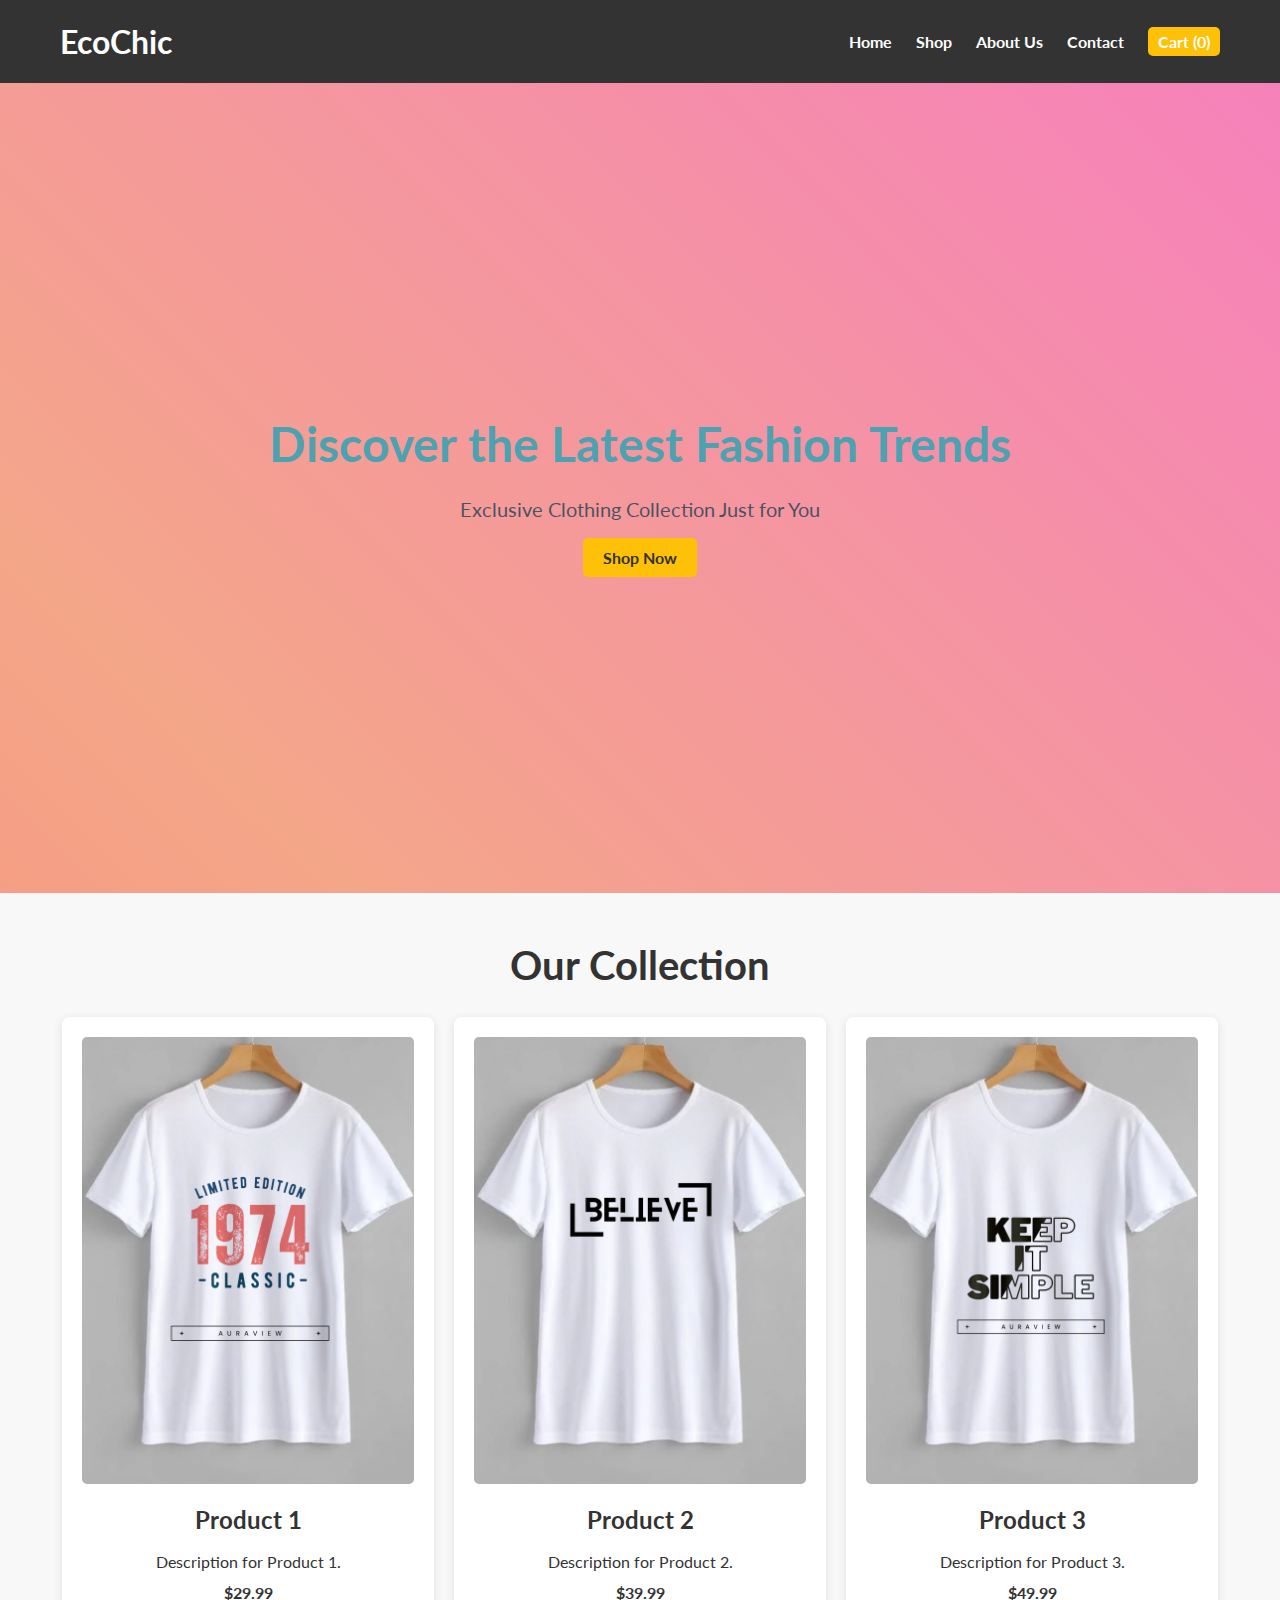
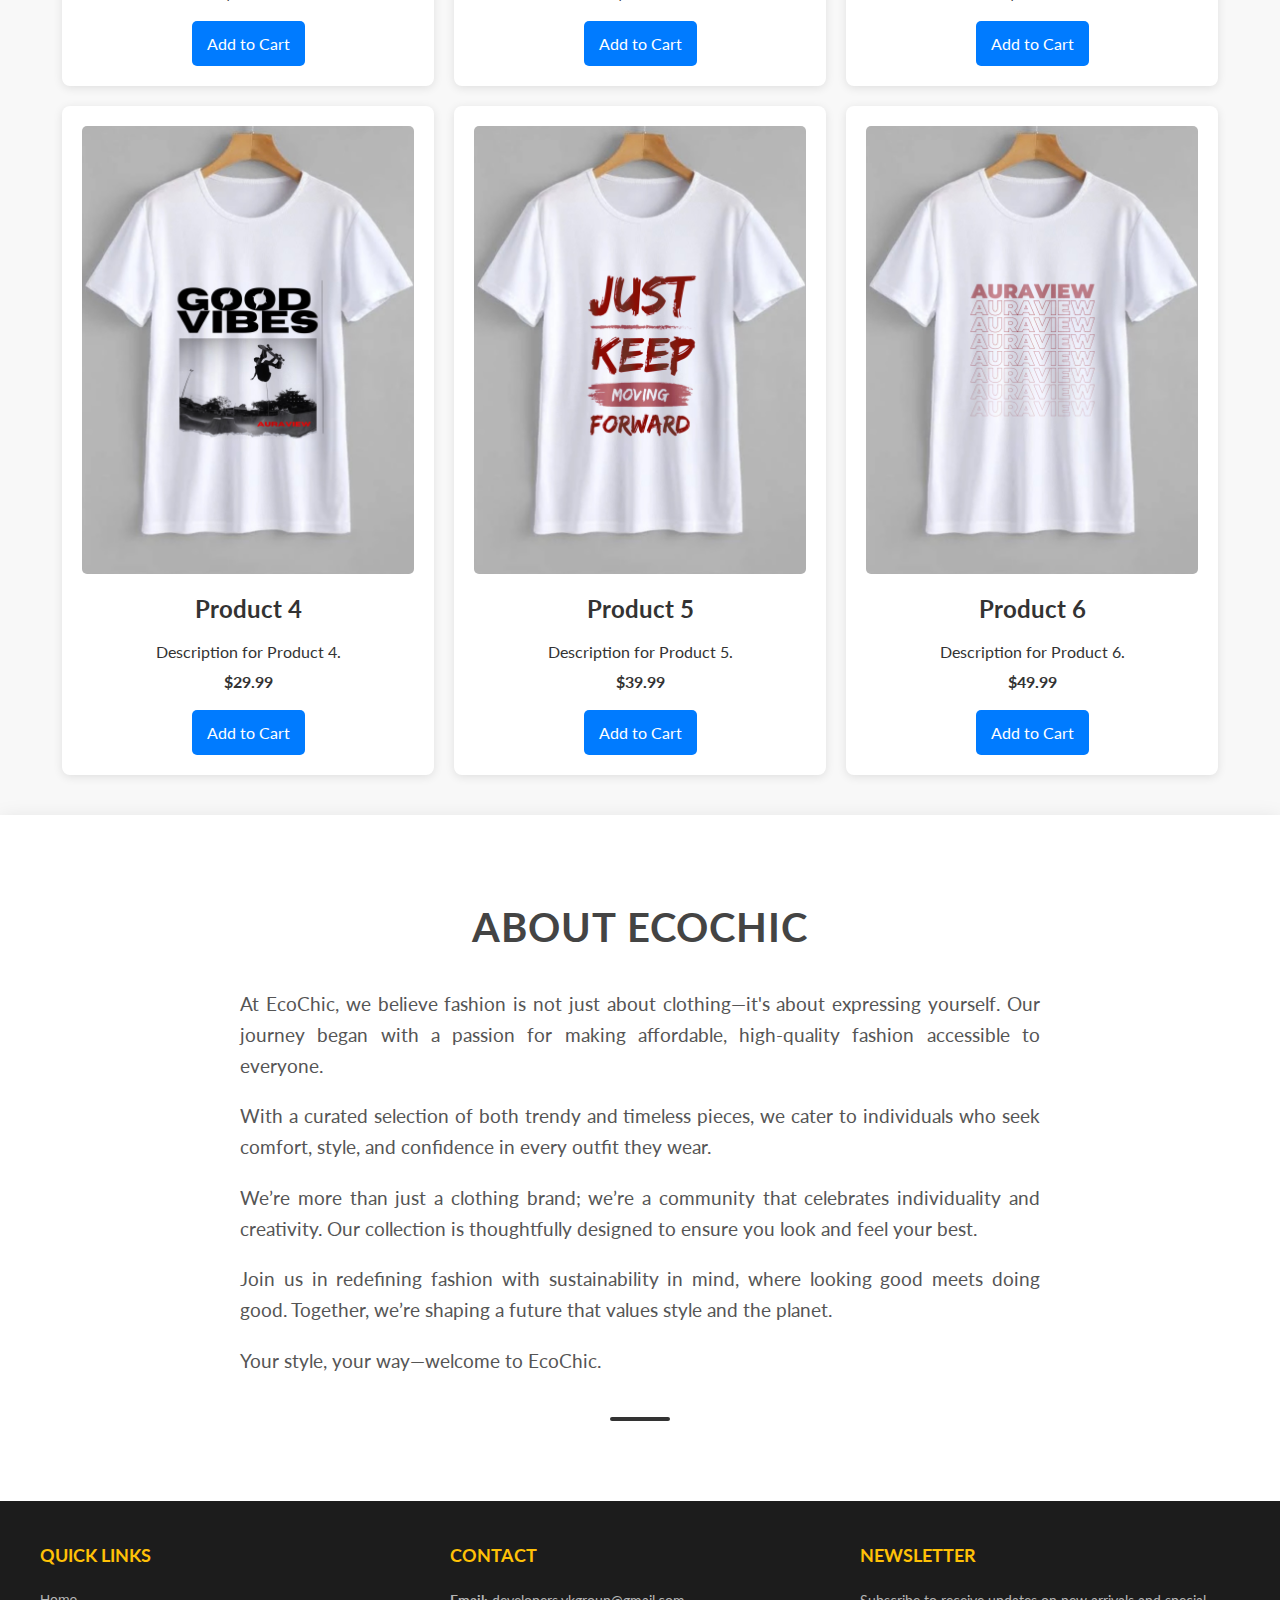
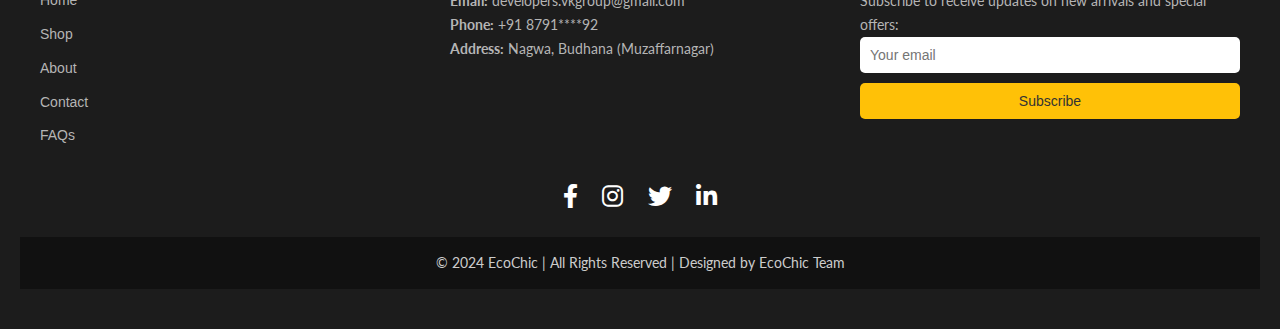
<file: e_commerce_frontend/index.html>
<!DOCTYPE html>
<html lang="en">

<head>
    <meta charset="UTF-8">
    <meta name="viewport" content="width=device-width, initial-scale=1.0">
    <title>Clothing Store | Home</title>
    <link rel="stylesheet" href="css/styles.css">
    <link href="https://fonts.googleapis.com/css2?family=Roboto:wght@400;700&display=swap" rel="stylesheet">
    <link href="https://fonts.googleapis.com/css2?family=Lato:wght@400;700&display=swap" rel="stylesheet">
    <link href="https://fonts.googleapis.com/css2?family=Open+Sans:wght@400;600;700&display=swap" rel="stylesheet">
    <link rel="stylesheet" href="https://cdnjs.cloudflare.com/ajax/libs/font-awesome/6.0.0-beta3/css/all.min.css">
    <script defer src="loadContent.js"></script>
</head>

<body>

    <!-- Header Section -->

    <div id="header"></div>


    <!-- Hero Section -->
    <section class="hero">
        <div class="hero-text">
            <h2>Discover the Latest Fashion Trends</h2>
            <p>Exclusive Clothing Collection Just for You</p>
            <a href="#product-collection" class="btn-primary">Shop Now</a>
        </div>
    </section>



    <!-- Featured Products Section -->
    <section id="product-collection" class="collection-section">
        <h2>Our Collection</h2>
        <div class="product-grid">
            <div class="product-item">
                <img src="assets/product-images/product1.jpg" alt="Product 1">
                <h3>Product 1</h3>
                <p>Description for Product 1.</p>
                <p class="price">$29.99</p>
                <a href="#" class="btn">Add to Cart</a>
            </div>
            <div class="product-item">
                <img src="assets/product-images/product2.jpg" alt="Product 2">
                <h3>Product 2</h3>
                <p>Description for Product 2.</p>
                <p class="price">$39.99</p>
                <a href="#" class="btn">Add to Cart</a>
            </div>
            <div class="product-item">
                <img src="assets/product-images/product3.jpg" alt="Product 3">
                <h3>Product 3</h3>
                <p>Description for Product 3.</p>
                <p class="price">$49.99</p>
                <a href="#" class="btn">Add to Cart</a>
            </div>
            <div class="product-item">
                <img src="assets/product-images/product4.jpg" alt="Product 4">
                <h3>Product 4</h3>
                <p>Description for Product 4.</p>
                <p class="price">$29.99</p>
                <a href="#" class="btn">Add to Cart</a>
            </div>
            <div class="product-item">
                <img src="assets/product-images/product5.jpg" alt="Product 5">
                <h3>Product 5</h3>
                <p>Description for Product 5.</p>
                <p class="price">$39.99</p>
                <a href="#" class="btn">Add to Cart</a>
            </div>
            <div class="product-item">
                <img src="assets/product-images/product6.jpg" alt="Product 6">
                <h3>Product 6</h3>
                <p>Description for Product 6.</p>
                <p class="price">$49.99</p>
                <a href="#" class="btn">Add to Cart</a>
            </div>
        </div>
    </section>



    <!-- About Us Section -->
    <section id="about" class="about-section">
        <div class="about-container">
            <h2>About EcoChic</h2>
            <p>At EcoChic, we believe fashion is not just about clothing—it's about expressing yourself. Our journey
                began with a passion for making affordable, high-quality fashion accessible to everyone.</p>
            <p>With a curated selection of both trendy and timeless pieces, we cater to individuals who seek comfort,
                style, and confidence in every outfit they wear.</p>
            <p>We’re more than just a clothing brand; we’re a community that celebrates individuality and creativity.
                Our collection is thoughtfully designed to ensure you look and feel your best.</p>
            <p>Join us in redefining fashion with sustainability in mind, where looking good meets doing good. Together,
                we’re shaping a future that values style and the planet.</p>
            <p>Your style, your way—welcome to EcoChic.</p>
        </div>
    </section>


    <div id="footer"></div>



    <script src="js/scripts.js"></script>
</body>

</html>
</file>
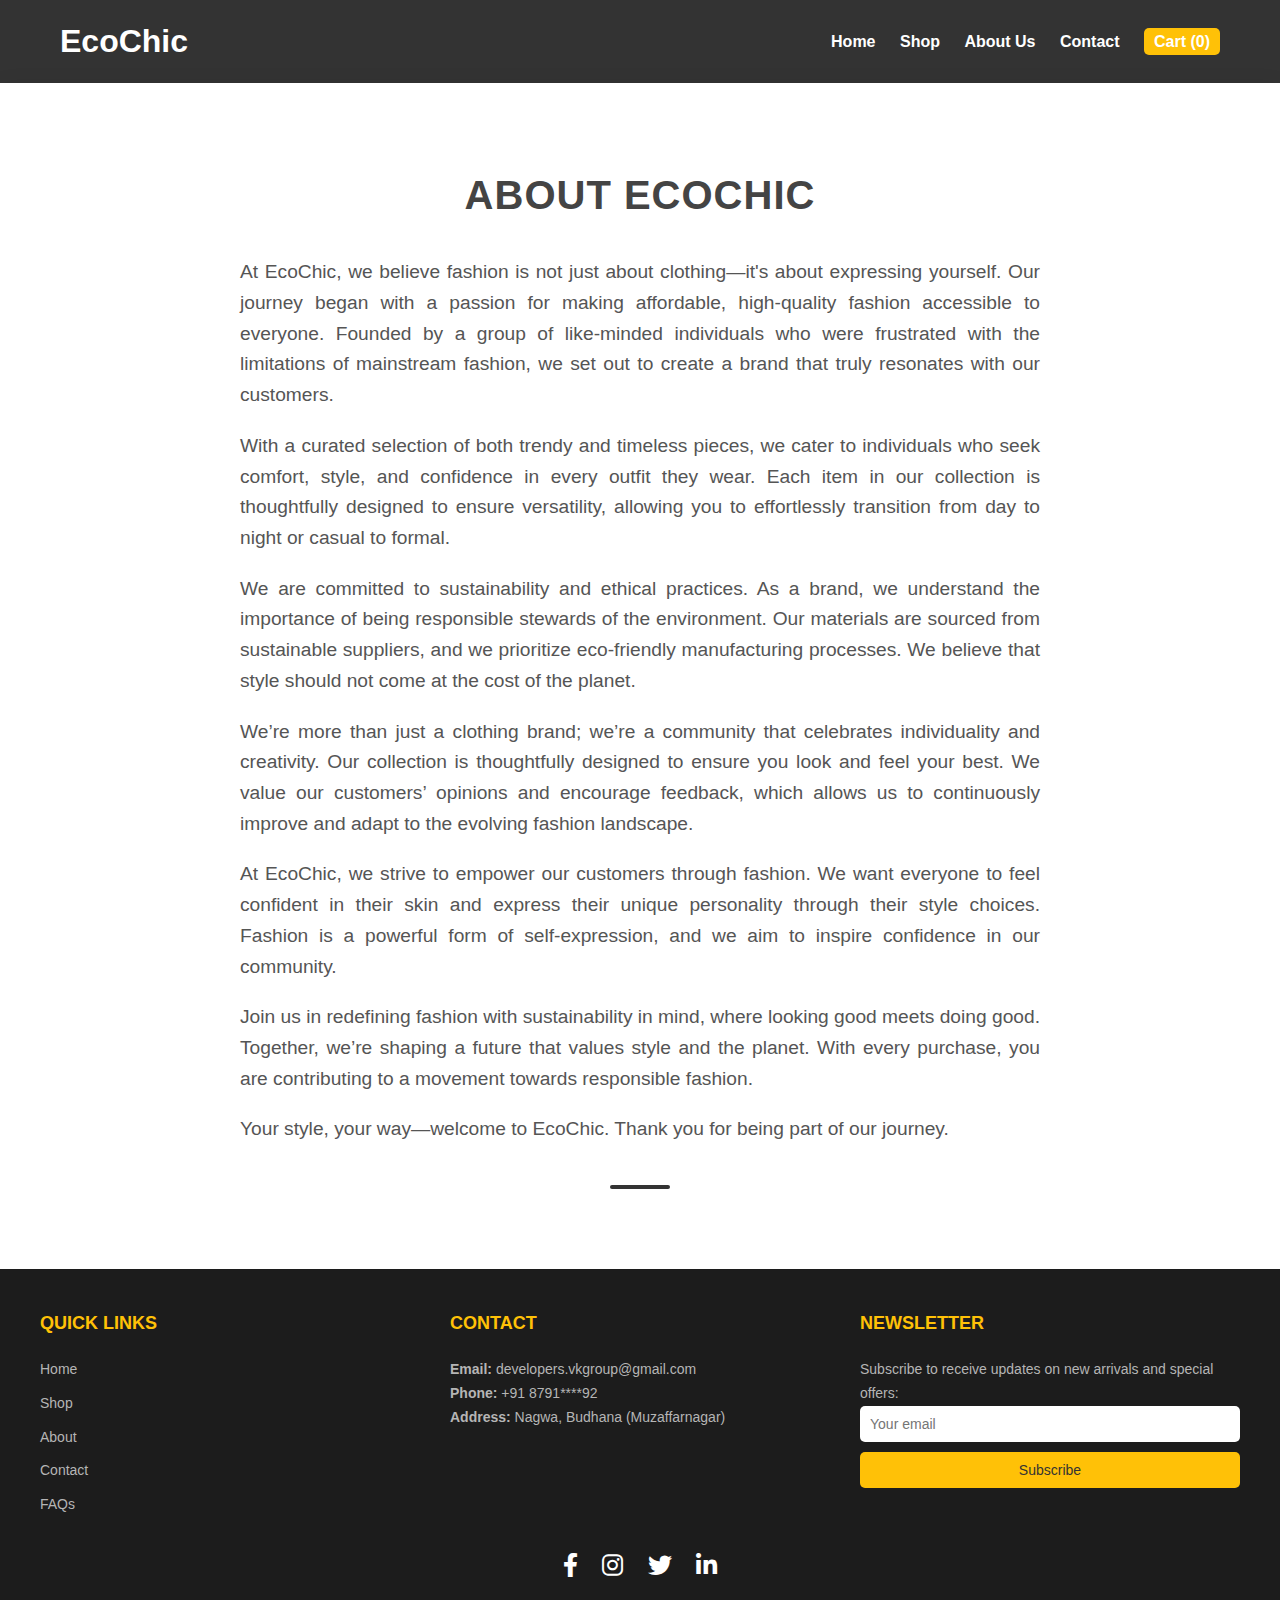
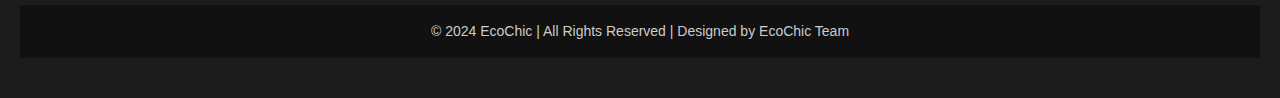
<file: about.html>
<!DOCTYPE html>
<html lang="en">

<head>
    <meta charset="UTF-8">
    <meta name="viewport" content="width=device-width, initial-scale=1.0">
    <title>About Us - EcoChic</title>
    <link rel="stylesheet" href="css/styles.css"> <!-- Link to your main CSS -->
    <link rel="stylesheet" href="https://cdnjs.cloudflare.com/ajax/libs/font-awesome/6.0.0-beta3/css/all.min.css">
</head>

<body>

    <!-- Header Section -->
    <header>
        <div class="container">
            <div class="logo">
                <h1>EcoChic</h1>
            </div>
            <nav>
                <a href="index.html">Home</a>
                <a href="#product-collection">Shop</a>
                <a href="about.html">About Us</a>
                <a href="contact.html">Contact</a>
                <a href="cart.html" class="cart">Cart (0)</a>
            </nav>
        </div>
    </header>


    <!-- About Us Section -->
    <section class="about-section">
        <div class="about-container">
            <h2>About EcoChic</h2>
            <p>At EcoChic, we believe fashion is not just about clothing—it's about expressing yourself. Our journey
                began with a passion for making affordable, high-quality fashion accessible to everyone. Founded by a
                group of like-minded individuals who were frustrated with the limitations of mainstream fashion, we set
                out to create a brand that truly resonates with our customers.</p>
            <p>With a curated selection of both trendy and timeless pieces, we cater to individuals who seek comfort,
                style, and confidence in every outfit they wear. Each item in our collection is thoughtfully designed to
                ensure versatility, allowing you to effortlessly transition from day to night or casual to formal.</p>
            <p>We are committed to sustainability and ethical practices. As a brand, we understand the importance of
                being responsible stewards of the environment. Our materials are sourced from sustainable suppliers, and
                we prioritize eco-friendly manufacturing processes. We believe that style should not come at the cost of
                the planet.</p>
            <p>We’re more than just a clothing brand; we’re a community that celebrates individuality and creativity.
                Our collection is thoughtfully designed to ensure you look and feel your best. We value our customers’
                opinions and encourage feedback, which allows us to continuously improve and adapt to the evolving
                fashion landscape.</p>
            <p>At EcoChic, we strive to empower our customers through fashion. We want everyone to feel confident in
                their skin and express their unique personality through their style choices. Fashion is a powerful form
                of self-expression, and we aim to inspire confidence in our community.</p>
            <p>Join us in redefining fashion with sustainability in mind, where looking good meets doing good. Together,
                we’re shaping a future that values style and the planet. With every purchase, you are contributing to a
                movement towards responsible fashion.</p>
            <p>Your style, your way—welcome to EcoChic. Thank you for being part of our journey.</p>
        </div>
    </section>

    <!-- Footer Section -->
    <footer>
        <div class="footer-container">
            <!-- Quick Links -->
            <div class="footer-column">
                <h4>Quick Links</h4>
                <ul>
                    <li><a href="index.html">Home</a></li>
                    <li><a href="index.html#product-collection">Shop</a></li>
                    <li><a href="about.html">About</a></li>
                    <li><a href="contact.html">Contact</a></li>
                    <li><a href="faqs.html">FAQs</a></li>
                </ul>
            </div>

            <!-- Contact Info -->
            <div class="footer-column">
                <h4>Contact</h4>
                <p><strong>Email:</strong> developers.vkgroup@gmail.com</p>
                <p><strong>Phone:</strong> +91 8791****92</p>
                <p><strong>Address:</strong> Nagwa, Budhana (Muzaffarnagar)</p>
            </div>

            <!-- Newsletter Signup -->
            <div class="footer-column">
                <h4>Newsletter</h4>
                <p>Subscribe to receive updates on new arrivals and special offers:</p>
                <form class="newsletter-form">
                    <input type="email" placeholder="Your email" required>
                    <button type="submit">Subscribe</button>
                </form>
            </div>
        </div>
        <!-- Social Media Links -->
        <div class="social-container">
            <a href="#"><i class="fab fa-facebook-f"></i></a>
            <a href="https://www.instagram.com/vk.shotz/"><i class="fab fa-instagram"></i></a>
            <a href=""><i class="fab fa-twitter"></i></a>
            <a href="#"><i class="fab fa-linkedin-in"></i></a>
        </div>

        <!-- Footer Bottom -->
        <div class="footer-bottom">
            <p>&copy; 2024 EcoChic | All Rights Reserved | Designed by EcoChic Team</p>
        </div>
    </footer>


    <!-- Footer Bottom -->
</body>

</html>
</file>
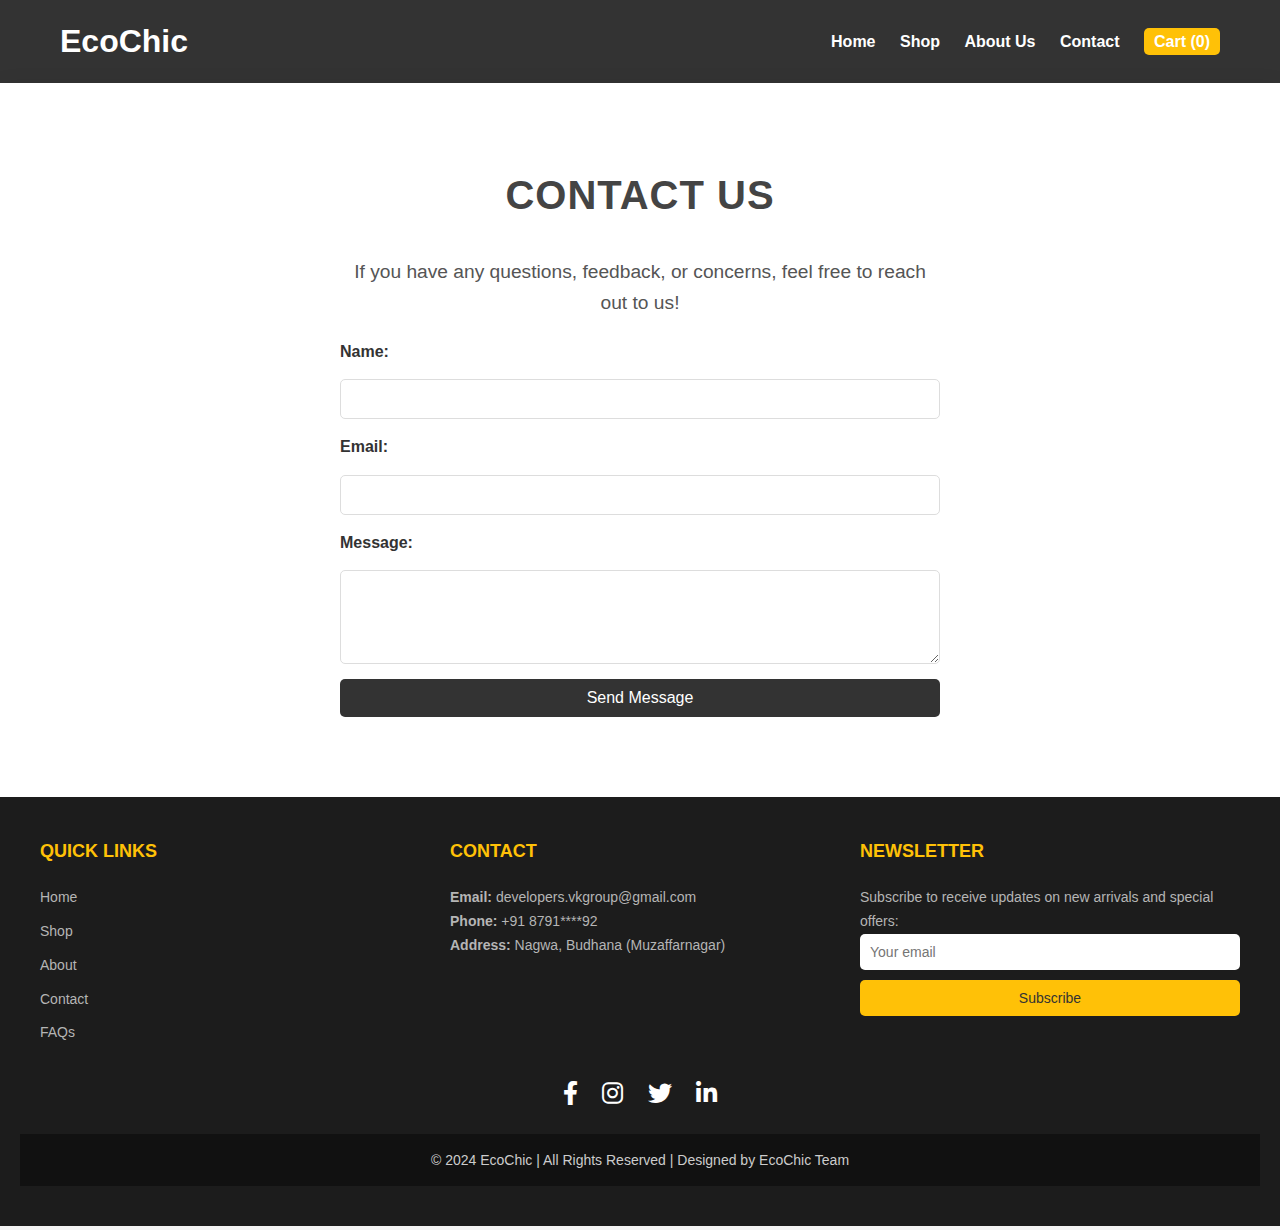
<file: contact.html>
<!DOCTYPE html>
<html lang="en">

<head>
    <meta charset="UTF-8">
    <meta name="viewport" content="width=device-width, initial-scale=1.0">
    <title>Contact Us - EcoChic</title>
    <link rel="stylesheet" href="css/styles.css">
    <link rel="stylesheet" href="https://cdnjs.cloudflare.com/ajax/libs/font-awesome/6.0.0-beta3/css/all.min.css">
</head>

<body>

    <!-- Header Section -->
    <header>
        <div class="container">
            <div class="logo">
                <h1>EcoChic</h1>
            </div>
            <nav>
                <a href="index.html">Home</a>
                <a href="#product-collection">Shop</a>
                <a href="about.html">About Us</a>
                <a href="contact.html">Contact</a>
                <a href="cart.html" class="cart">Cart (0)</a>
            </nav>
        </div>
    </header>



    <!-- Contact Section -->
    <section class="contact-section">
        <div class="contact-container">
            <h2>Contact Us</h2>
            <p>If you have any questions, feedback, or concerns, feel free to reach out to us!</p>
            <form action="#" method="POST">
                <label for="name">Name:</label>
                <input type="text" id="name" name="name" required>

                <label for="email">Email:</label>
                <input type="email" id="email" name="email" required>

                <label for="message">Message:</label>
                <textarea id="message" name="message" rows="4" required></textarea>

                <button type="submit">Send Message</button>
            </form>
        </div>
    </section>

    <!-- Footer Section -->
    <footer>
        <div class="footer-container">
            <!-- Quick Links -->
            <div class="footer-column">
                <h4>Quick Links</h4>
                <ul>
                    <li><a href="index.html">Home</a></li>
                    <li><a href="index.html#product-collection">Shop</a></li>
                    <li><a href="about.html">About</a></li>
                    <li><a href="contact.html">Contact</a></li>
                    <li><a href="faqs.html">FAQs</a></li>
                </ul>
            </div>

            <!-- Contact Info -->
            <div class="footer-column">
                <h4>Contact</h4>
                <p><strong>Email:</strong> developers.vkgroup@gmail.com</p>
                <p><strong>Phone:</strong> +91 8791****92</p>
                <p><strong>Address:</strong> Nagwa, Budhana (Muzaffarnagar)</p>
            </div>

            <!-- Newsletter Signup -->
            <div class="footer-column">
                <h4>Newsletter</h4>
                <p>Subscribe to receive updates on new arrivals and special offers:</p>
                <form class="newsletter-form">
                    <input type="email" placeholder="Your email" required>
                    <button type="submit">Subscribe</button>
                </form>
            </div>
        </div>
        <!-- Social Media Links -->
        <div class="social-container">
            <a href="#"><i class="fab fa-facebook-f"></i></a>
            <a href="https://www.instagram.com/vk.shotz/"><i class="fab fa-instagram"></i></a>
            <a href=""><i class="fab fa-twitter"></i></a>
            <a href="#"><i class="fab fa-linkedin-in"></i></a>
        </div>

        <!-- Footer Bottom -->
        <div class="footer-bottom">
            <p>&copy; 2024 EcoChic | All Rights Reserved | Designed by EcoChic Team</p>
        </div>
    </footer>


    <!-- Footer Bottom -->

</body>

</html>
</file>
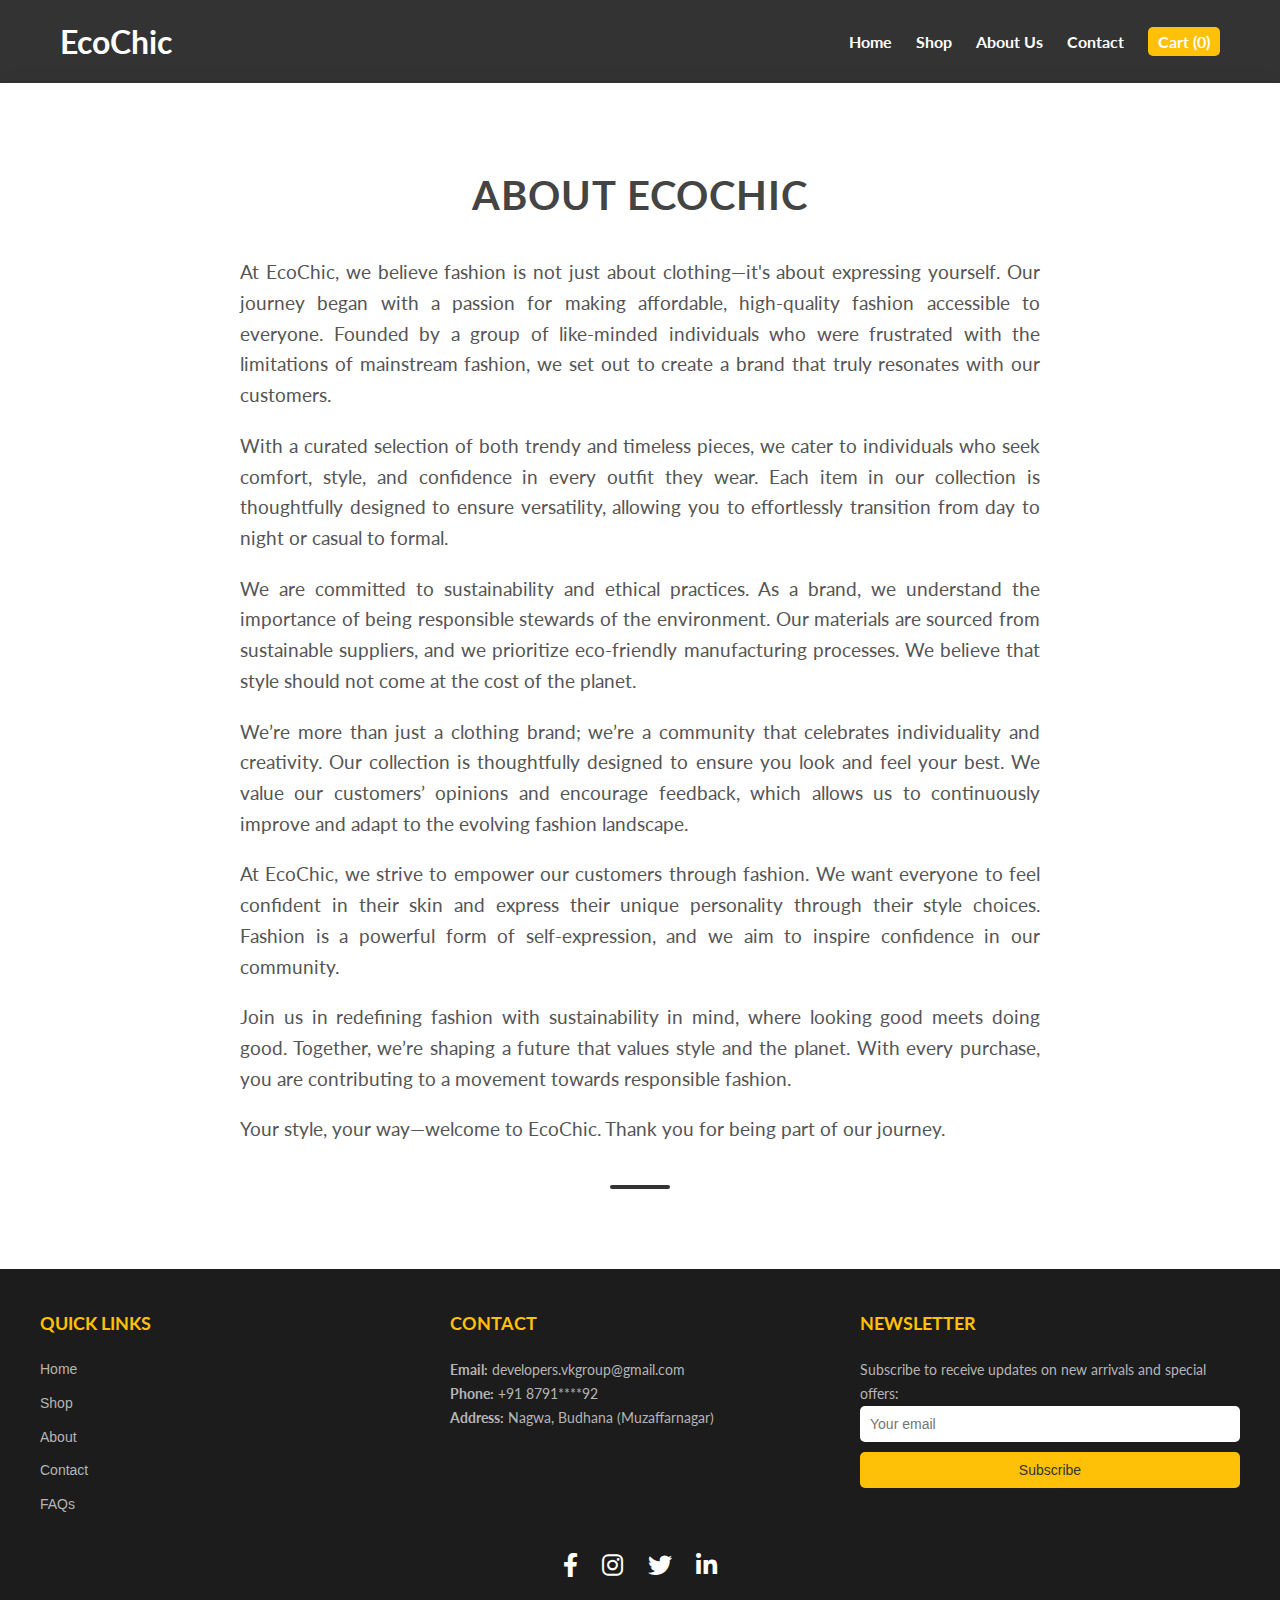
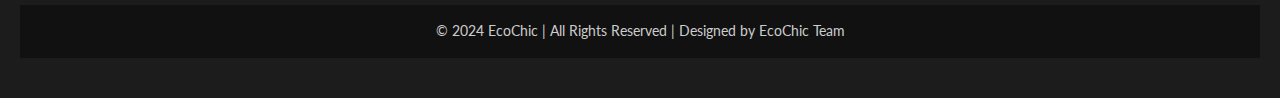
<file: e_commerce_frontend/about.html>
<!DOCTYPE html>
<html lang="en">

<head>
    <meta charset="UTF-8">
    <meta name="viewport" content="width=device-width, initial-scale=1.0">
    <title>About Us - EcoChic</title>
    <link rel="stylesheet" href="css/styles.css"> <!-- Link to your main CSS -->
    <link href="https://fonts.googleapis.com/css2?family=Roboto:wght@400;700&display=swap" rel="stylesheet">
    <link href="https://fonts.googleapis.com/css2?family=Lato:wght@400;700&display=swap" rel="stylesheet">
    <link rel="stylesheet" href="https://cdnjs.cloudflare.com/ajax/libs/font-awesome/6.0.0-beta3/css/all.min.css">
    <script defer src="loadContent.js"></script>
</head>

<body>

    <!-- Header Section -->
    
    <div id="header"></div>


    <!-- About Us Section -->
    <section class="about-section">
        <div class="about-container">
            <h2>About EcoChic</h2>
            <p>At EcoChic, we believe fashion is not just about clothing—it's about expressing yourself. Our journey
                began with a passion for making affordable, high-quality fashion accessible to everyone. Founded by a
                group of like-minded individuals who were frustrated with the limitations of mainstream fashion, we set
                out to create a brand that truly resonates with our customers.</p>
            <p>With a curated selection of both trendy and timeless pieces, we cater to individuals who seek comfort,
                style, and confidence in every outfit they wear. Each item in our collection is thoughtfully designed to
                ensure versatility, allowing you to effortlessly transition from day to night or casual to formal.</p>
            <p>We are committed to sustainability and ethical practices. As a brand, we understand the importance of
                being responsible stewards of the environment. Our materials are sourced from sustainable suppliers, and
                we prioritize eco-friendly manufacturing processes. We believe that style should not come at the cost of
                the planet.</p>
            <p>We’re more than just a clothing brand; we’re a community that celebrates individuality and creativity.
                Our collection is thoughtfully designed to ensure you look and feel your best. We value our customers’
                opinions and encourage feedback, which allows us to continuously improve and adapt to the evolving
                fashion landscape.</p>
            <p>At EcoChic, we strive to empower our customers through fashion. We want everyone to feel confident in
                their skin and express their unique personality through their style choices. Fashion is a powerful form
                of self-expression, and we aim to inspire confidence in our community.</p>
            <p>Join us in redefining fashion with sustainability in mind, where looking good meets doing good. Together,
                we’re shaping a future that values style and the planet. With every purchase, you are contributing to a
                movement towards responsible fashion.</p>
            <p>Your style, your way—welcome to EcoChic. Thank you for being part of our journey.</p>
        </div>
    </section>

    <!-- Footer Section -->
 <div id="footer"></div>

    <!-- Footer Bottom -->
</body>

</html>
</file>
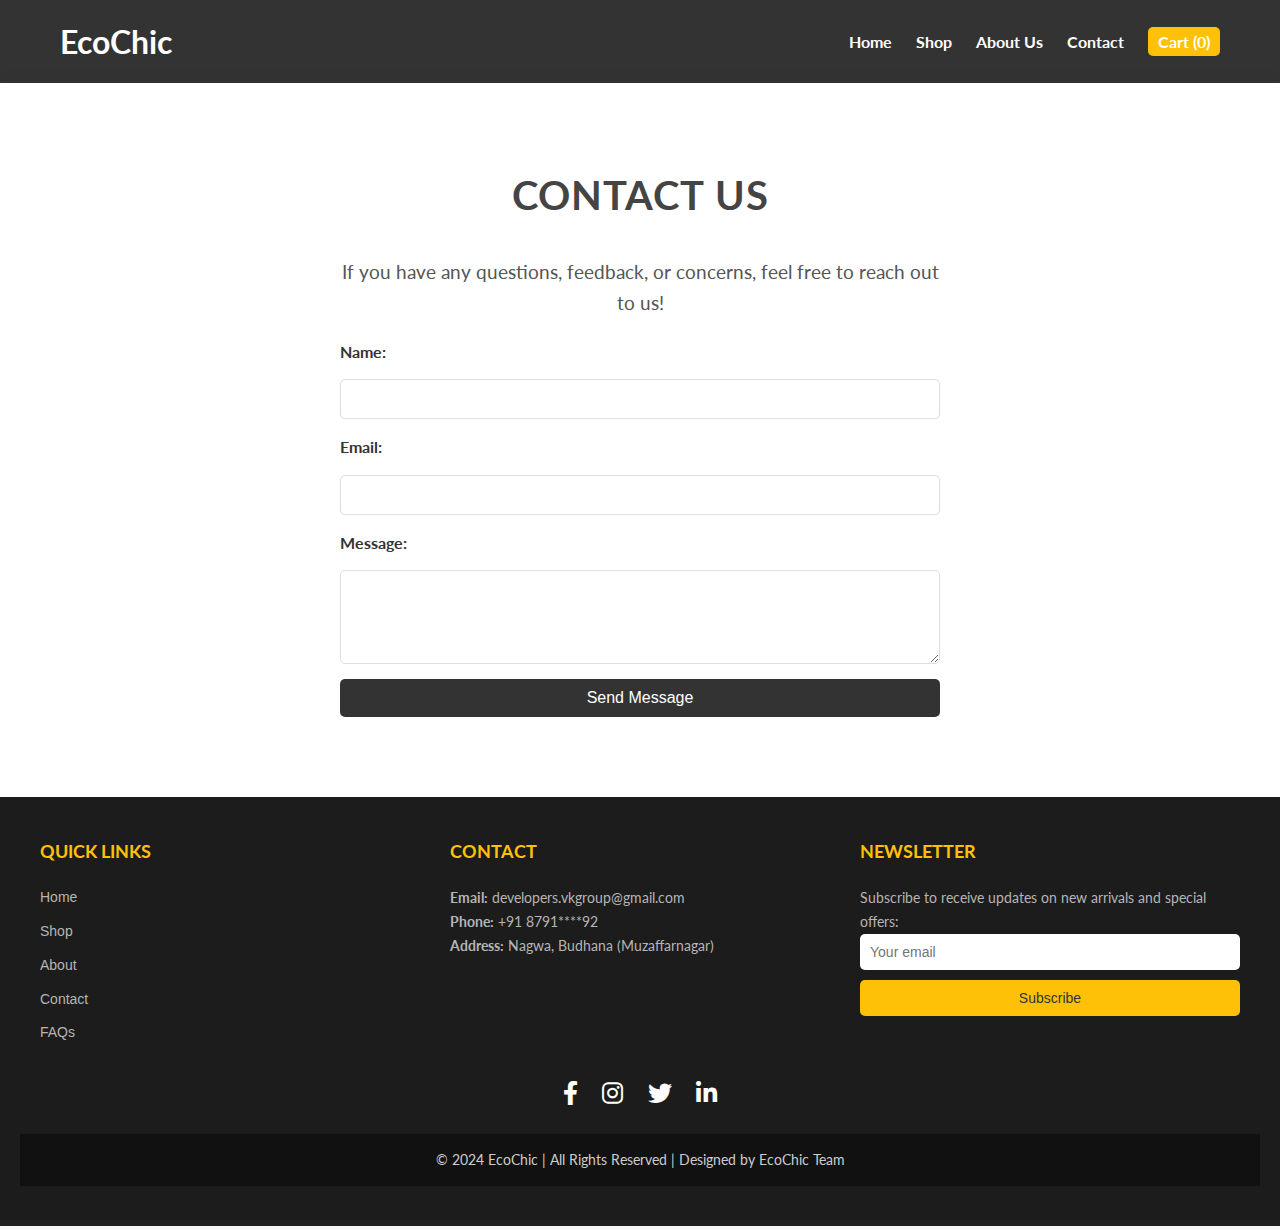
<file: e_commerce_frontend/contact.html>
<!DOCTYPE html>
<html lang="en">

<head>
    <meta charset="UTF-8">
    <meta name="viewport" content="width=device-width, initial-scale=1.0">
    <title>Contact Us - EcoChic</title>
    <link rel="stylesheet" href="css/styles.css">
    <link href="https://fonts.googleapis.com/css2?family=Roboto:wght@400;700&display=swap" rel="stylesheet">
    <link href="https://fonts.googleapis.com/css2?family=Lato:wght@400;700&display=swap" rel="stylesheet">
    <link rel="stylesheet" href="https://cdnjs.cloudflare.com/ajax/libs/font-awesome/6.0.0-beta3/css/all.min.css">
    <script defer src="loadContent.js"></script>
</head>

<body>

    <!-- Header Section -->
    <div id="header"></div>



    <!-- Contact Section -->
    <section class="contact-section">
        <div class="contact-container">
            <h2>Contact Us</h2>
            <p>If you have any questions, feedback, or concerns, feel free to reach out to us!</p>
            <form action="#" method="POST">
                <label for="name">Name:</label>
                <input type="text" id="name" name="name" required>

                <label for="email">Email:</label>
                <input type="email" id="email" name="email" required>

                <label for="message">Message:</label>
                <textarea id="message" name="message" rows="4" required></textarea>

                <button type="submit">Send Message</button>
            </form>
        </div>
    </section>

    <!-- Footer Section -->
     
   <div id="footer"></div>

    <!-- Footer Bottom -->

</body>

</html>
</file>
<file: e_commerce_frontend/css/styles.css>
/* Global Styles */
* {
    margin: 0;
    padding: 0;
    box-sizing: border-box;
}

body {
    font-family: 'Arial', sans-serif;
    background-color: #f4f4f4;
    line-height: 1.6;
    color: #333;
}

.container {
    max-width: 1200px;
    margin: 0 auto;
    padding: 0 20px;
}

/* Header Styles */
header {
    background-color: #333;
    color: #fff;
    padding: 1rem 0;
}

header .container {
    display: flex;
    justify-content: space-between;
    align-items: center;
}

header nav a {
    color: #fff;
    margin-left: 20px;
    text-decoration: none;
    font-weight: bold;
    position: relative;
}

header nav a::after {
    content: "";
    position: absolute;
    left: 0;
    bottom: -5px; /* Adjust the distance of the underline from the text */
    width: 100%;
    height: 2px; /* Thickness of the underline */
    background: #ffc107; /* Color of the underline */
    transform: scaleX(0); /* Initially hidden */
    transition: transform 0.3s ease;
}

header nav a:hover::after {
    transform: scaleX(1); /* Show underline on hover */
}

.cart {
    background-color: #ffc107;
    padding: 5px 10px;
    border-radius: 5px;
}

/* Hero Section Styles */
.hero {
    height: 90vh; /* Full viewport height */
    display: flex;
    justify-content: center;
    align-items: center;
    color: #fff;
    text-align: center;
    background: linear-gradient(45deg, #ff6b6b, #f4a689, #f76bd9, #6bff97);
    background-size: 400% 400%;
    animation: gradientAnimation 15s ease infinite;
}

/* Keyframes for background animation */
@keyframes gradientAnimation {
    0% {
        background-position: 0% 50%;
    }
    50% {
        background-position: 100% 50%;
    }
    100% {
        background-position: 0% 50%;
    }
}

.hero-text h2 {
    font-size: 48px;
    margin-bottom: 10px;
    color: #4da2b1;
}

.hero-text p {
    font-size: 20px;
    margin-bottom: 20px;
    color: #0f3a4fbf;;
}

.btn-primary {
    background-color: #ffc107;
    color: #333;
    padding: 10px 20px;
    text-decoration: none;
    font-weight: bold;
    border-radius: 5px;
}

.btn-primary:hover {
    background-color: #e0a800;
}

/* Featured Products Section */
.collection-section {
    padding: 40px 20px;
    background-color: #f8f8f8; /* Light background color */
    text-align: center;
}

.collection-section h2 {
    font-size: 2.5em;
    margin-bottom: 20px;
}

.product-grid {
    display: flex;
    flex-wrap: wrap;
    justify-content: center; /* Center the items */
    gap: 20px; /* Space between items */
}

.product-item {
    background-color: #fff; /* White background for product items */
    border-radius: 8px;
    box-shadow: 0 2px 10px rgba(0, 0, 0, 0.1); /* Shadow effect */
    padding: 20px;
    text-align: center;
    width: 30%; /* Width of each product item */
    transition: transform 0.3s;
}

.product-item img {
    max-width: 100%;
    height: auto;
    border-radius: 5px;
}

.product-item h3 {
    font-size: 1.5em;
    margin: 10px 0;
}

.product-item p {
    margin: 5px 0;
}

.price {
    font-weight: bold;
    color: #333; /* Darker color for price */
}

.btn {
    display: inline-block;
    margin-top: 10px;
    padding: 10px 15px;
    color: #fff;
    background-color: #007BFF; /* Button color */
    border: none;
    border-radius: 5px;
    text-decoration: none;
    transition: background-color 0.3s;
}

.btn:hover {
    background-color: #0056b3; /* Darker on hover */
}

/* Responsive design for smaller screens */
@media (max-width: 768px) {
    .product-item {
        width: 45%; /* 2 items per row on smaller screens */
    }
}

@media (max-width: 480px) {
    .product-item {
        width: 90%; /* 1 item per row on very small screens */
    }
}


/* About Us Section */
.about-section {
    padding: 80px 20px;
    background-color: #ffffff; /* White background for a clean look */
    text-align: center;
    box-shadow: 0 4px 20px rgba(0, 0, 0, 0.1); /* Subtle shadow for depth */
}

.about-container {
    max-width: 800px; /* Limit the width for better readability */
    margin: 0 auto;
    color: #333; /* Dark gray text for good contrast */
}

.about-section h2 {
    font-size: 2.5rem;
    margin-bottom: 30px; /* Increased margin for separation */
    color: #444; /* Slightly lighter than the main text */
    text-transform: uppercase; /* Maintain the uppercase styling */
    letter-spacing: 1px; /* Reduced letter spacing for better aesthetics */
    font-weight: bold; /* Make the heading bolder */
}

.about-section p {
    font-size: 1.2rem;
    line-height: 1.6; /* Consistent line-height for better readability */
    margin-bottom: 20px; /* Spacing between paragraphs */
    color: #555; /* Medium gray for paragraph text */
    text-align: justify; /* Justify text for a clean block look */
}

/* Optional: Add a subtle border at the bottom to visually separate sections */
.about-section::after {
    content: "";
    display: block;
    width: 60px;
    height: 4px;
    background-color: #333; /* Color for the separator line */
    margin: 40px auto 0;
    border-radius: 2px;
}

/* Footer Styles */
footer {
    background-color: #1c1c1c;
    color: #fff;
    padding: 40px 20px;
    font-family: 'Arial', sans-serif;
}

.footer-container {
    display: flex;
    justify-content: space-between;
    flex-wrap: wrap;
    max-width: 1200px;
    margin: 0 auto;
    gap: 30px;
}

.footer-column {
    flex: 1;
    min-width: 220px;
}

.footer-column h4 {
    font-size: 18px;
    margin-bottom: 20px;
    color: #ffc107;
    text-transform: uppercase;
}

.footer-column p,
.footer-column ul {
    font-size: 14px;
    color: #b5b5b5;
    line-height: 1.7;
}

.footer-column ul {
    list-style: none;
    padding: 0;
}

.footer-column ul li {
    margin-bottom: 10px;
}

.footer-column ul li a {
    color: #b5b5b5;
    text-decoration: none;
    transition: color 0.3s ease;
}

.footer-column ul li a:hover {
    color: #ffc107;
}

/* Newsletter Form */
.newsletter-form {
    display: flex;
    flex-direction: column;
    gap: 10px;
}

.newsletter-form input[type="email"] {
    padding: 10px;
    font-size: 14px;
    border: none;
    border-radius: 5px;
}

.newsletter-form button {
    padding: 10px;
    background-color: #ffc107;
    border: none;
    border-radius: 5px;
    color: #333;
    font-size: 14px;
    cursor: pointer;
    transition: background-color 0.3s ease;
}

.newsletter-form button:hover {
    background-color: #e0a800;
}

/* Social Media Links */
.social-container {
    text-align: center;
    padding: 20px 0;
}

.social-container a {
    margin: 0 10px;
    color: #fff;
    font-size: 24px;
    display: inline-block;
    transition: transform 0.3s ease, color 0.3s ease;
}

.social-container a:hover {
    color: #ffc107;
    /* Change to any hover color */
    transform: scale(1.1);
}

/* Footer Bottom */
.footer-bottom {
    background-color: #111;
    color: #ccc;
    text-align: center;
    padding: 15px 0;
    font-size: 14px;
}

.footer-bottom p {
    margin: 0;
}

/* Responsive Styles */
@media (max-width: 768px) {
    .footer-container {
        flex-direction: column;
        align-items: center;
        text-align: center;
    }

    .footer-column {
        margin-bottom: 20px;
    }
}


/* Contact Section */
.contact-section {
    padding: 80px 20px;
    background-color: #ffffff; /* White background */
    text-align: center;
    box-shadow: 0 4px 20px rgba(0, 0, 0, 0.1); /* Subtle shadow for depth */
}

.contact-container {
    max-width: 600px; /* Limit width for better readability */
    margin: 0 auto;
    color: #333; /* Dark gray text */
}

.contact-section h2 {
    font-size: 2.5rem;
    margin-bottom: 30px;
    color: #444;
    text-transform: uppercase;
    letter-spacing: 1px;
    font-weight: bold;
}

.contact-section p {
    font-size: 1.2rem;
    line-height: 1.6;
    margin-bottom: 20px;
    color: #555;
}

.contact-section form {
    display: flex;
    flex-direction: column;
    gap: 15px; /* Space between form elements */
    text-align: left; /* Align labels and inputs to the left */
}

.contact-section label {
    font-weight: bold;
}

.contact-section input,
.contact-section textarea {
    padding: 10px;
    border: 1px solid #ddd;
    border-radius: 5px;
    font-size: 1rem;
}

.contact-section button {
    padding: 10px;
    border: none;
    border-radius: 5px;
    background-color: #333;
    color: #fff;
    cursor: pointer;
    font-size: 1rem;
    transition: background-color 0.3s;
}

.contact-section button:hover {
    background-color: #555; /* Darker shade on hover */
}



/* Apply Lato font to the whole webpage */
body {
    font-family: 'Lato', sans-serif;
    line-height: 1.6;
    margin: 0;
    padding: 0;
}

/* Style headings with Lato */
h1, h2, h3, h4, h5, h6 {
    font-family: 'Lato', sans-serif;
    font-weight: 700; /* Bold weight for headings */
}

/* Style paragraphs with Lato */
p {
    font-family: 'Lato', sans-serif;
    font-weight: 400; /* Normal weight for paragraphs */
}


/* Cart container */
.cart-container {
    width: 300px;
    height: 300px;
    background-color: #282828; /* Matching your dark theme */
    border-radius: 10px;
    box-shadow: 0 4px 10px rgba(0, 0, 0, 0.2); /* Subtle shadow */
    display: flex;
    flex-direction: column; /* Aligning text below the icon */
    justify-content: center;
    margin: 50px;
    align-items: center;
    text-align: center; /* Centering text */
}

/* Cart icon */
.cart-icon {
    font-size: 150px; /* Larger icon size */
    color: #f39c12; /* Bright color for cart icon */
    margin-bottom: 20px; /* Space between icon and text */
}

/* Empty cart text */
.empty-cart-text {
    color: #ffffff; /* White text color for visibility */
    font-size: 30px; /* Text size */
    font-weight: 600; /* Bold text */
}
</file>
<file: css/styles.css>
/* Global Styles */
* {
    margin: 0;
    padding: 0;
    box-sizing: border-box;
}

body {
    font-family: 'Arial', sans-serif;
    background-color: #f4f4f4;
    line-height: 1.6;
    color: #333;
}

.container {
    max-width: 1200px;
    margin: 0 auto;
    padding: 0 20px;
}

/* Header Styles */
header {
    background-color: #333;
    color: #fff;
    padding: 1rem 0;
}

header .container {
    display: flex;
    justify-content: space-between;
    align-items: center;
}

header nav a {
    color: #fff;
    margin-left: 20px;
    text-decoration: none;
    font-weight: bold;
}

header nav a:hover {
    color: #ffc107;
}

.cart {
    background-color: #ffc107;
    padding: 5px 10px;
    border-radius: 5px;
}

/* Hero Section */
.hero {
    background-image: url('assets/product-images/banner.jpg');
    background-size: cover;
    background-position: center;
    height: 80vh;
    display: flex;
    justify-content: center;
    align-items: center;
    text-align: center;
    color: #fff;
}

.hero-text h2 {
    font-size: 48px;
    margin-bottom: 10px;
    color: #4da2b1;
}

.hero-text p {
    font-size: 20px;
    margin-bottom: 20px;
    color: #0f3a4fbf;;
}

.btn-primary {
    background-color: #ffc107;
    color: #333;
    padding: 10px 20px;
    text-decoration: none;
    font-weight: bold;
    border-radius: 5px;
}

.btn-primary:hover {
    background-color: #e0a800;
}

/* Featured Products Section */
.collection-section {
    padding: 40px 20px;
    background-color: #f8f8f8; /* Light background color */
    text-align: center;
}

.collection-section h2 {
    font-size: 2.5em;
    margin-bottom: 20px;
}

.product-grid {
    display: flex;
    flex-wrap: wrap;
    justify-content: center; /* Center the items */
    gap: 20px; /* Space between items */
}

.product-item {
    background-color: #fff; /* White background for product items */
    border-radius: 8px;
    box-shadow: 0 2px 10px rgba(0, 0, 0, 0.1); /* Shadow effect */
    padding: 20px;
    text-align: center;
    width: 30%; /* Width of each product item */
    transition: transform 0.3s;
}

.product-item img {
    max-width: 100%;
    height: auto;
    border-radius: 5px;
}

.product-item h3 {
    font-size: 1.5em;
    margin: 10px 0;
}

.product-item p {
    margin: 5px 0;
}

.price {
    font-weight: bold;
    color: #333; /* Darker color for price */
}

.btn {
    display: inline-block;
    margin-top: 10px;
    padding: 10px 15px;
    color: #fff;
    background-color: #007BFF; /* Button color */
    border: none;
    border-radius: 5px;
    text-decoration: none;
    transition: background-color 0.3s;
}

.btn:hover {
    background-color: #0056b3; /* Darker on hover */
}

/* Responsive design for smaller screens */
@media (max-width: 768px) {
    .product-item {
        width: 45%; /* 2 items per row on smaller screens */
    }
}

@media (max-width: 480px) {
    .product-item {
        width: 90%; /* 1 item per row on very small screens */
    }
}


/* About Us Section */
.about-section {
    padding: 80px 20px;
    background-color: #ffffff; /* White background for a clean look */
    text-align: center;
    box-shadow: 0 4px 20px rgba(0, 0, 0, 0.1); /* Subtle shadow for depth */
}

.about-container {
    max-width: 800px; /* Limit the width for better readability */
    margin: 0 auto;
    color: #333; /* Dark gray text for good contrast */
}

.about-section h2 {
    font-size: 2.5rem;
    margin-bottom: 30px; /* Increased margin for separation */
    color: #444; /* Slightly lighter than the main text */
    text-transform: uppercase; /* Maintain the uppercase styling */
    letter-spacing: 1px; /* Reduced letter spacing for better aesthetics */
    font-weight: bold; /* Make the heading bolder */
}

.about-section p {
    font-size: 1.2rem;
    line-height: 1.6; /* Consistent line-height for better readability */
    margin-bottom: 20px; /* Spacing between paragraphs */
    color: #555; /* Medium gray for paragraph text */
    text-align: justify; /* Justify text for a clean block look */
}

/* Optional: Add a subtle border at the bottom to visually separate sections */
.about-section::after {
    content: "";
    display: block;
    width: 60px;
    height: 4px;
    background-color: #333; /* Color for the separator line */
    margin: 40px auto 0;
    border-radius: 2px;
}

/* Footer Styles */
footer {
    background-color: #1c1c1c;
    color: #fff;
    padding: 40px 20px;
    font-family: 'Arial', sans-serif;
}

.footer-container {
    display: flex;
    justify-content: space-between;
    flex-wrap: wrap;
    max-width: 1200px;
    margin: 0 auto;
    gap: 30px;
}

.footer-column {
    flex: 1;
    min-width: 220px;
}

.footer-column h4 {
    font-size: 18px;
    margin-bottom: 20px;
    color: #ffc107;
    text-transform: uppercase;
}

.footer-column p,
.footer-column ul {
    font-size: 14px;
    color: #b5b5b5;
    line-height: 1.7;
}

.footer-column ul {
    list-style: none;
    padding: 0;
}

.footer-column ul li {
    margin-bottom: 10px;
}

.footer-column ul li a {
    color: #b5b5b5;
    text-decoration: none;
    transition: color 0.3s ease;
}

.footer-column ul li a:hover {
    color: #ffc107;
}

/* Newsletter Form */
.newsletter-form {
    display: flex;
    flex-direction: column;
    gap: 10px;
}

.newsletter-form input[type="email"] {
    padding: 10px;
    font-size: 14px;
    border: none;
    border-radius: 5px;
}

.newsletter-form button {
    padding: 10px;
    background-color: #ffc107;
    border: none;
    border-radius: 5px;
    color: #333;
    font-size: 14px;
    cursor: pointer;
    transition: background-color 0.3s ease;
}

.newsletter-form button:hover {
    background-color: #e0a800;
}

/* Social Media Links */
.social-container {
    text-align: center;
    padding: 20px 0;
}

.social-container a {
    margin: 0 10px;
    color: #fff;
    font-size: 24px;
    display: inline-block;
    transition: transform 0.3s ease, color 0.3s ease;
}

.social-container a:hover {
    color: #ffc107;
    /* Change to any hover color */
    transform: scale(1.1);
}

/* Footer Bottom */
.footer-bottom {
    background-color: #111;
    color: #ccc;
    text-align: center;
    padding: 15px 0;
    font-size: 14px;
}

.footer-bottom p {
    margin: 0;
}

/* Responsive Styles */
@media (max-width: 768px) {
    .footer-container {
        flex-direction: column;
        align-items: center;
        text-align: center;
    }

    .footer-column {
        margin-bottom: 20px;
    }
}


/* Contact Section */
.contact-section {
    padding: 80px 20px;
    background-color: #ffffff; /* White background */
    text-align: center;
    box-shadow: 0 4px 20px rgba(0, 0, 0, 0.1); /* Subtle shadow for depth */
}

.contact-container {
    max-width: 600px; /* Limit width for better readability */
    margin: 0 auto;
    color: #333; /* Dark gray text */
}

.contact-section h2 {
    font-size: 2.5rem;
    margin-bottom: 30px;
    color: #444;
    text-transform: uppercase;
    letter-spacing: 1px;
    font-weight: bold;
}

.contact-section p {
    font-size: 1.2rem;
    line-height: 1.6;
    margin-bottom: 20px;
    color: #555;
}

.contact-section form {
    display: flex;
    flex-direction: column;
    gap: 15px; /* Space between form elements */
    text-align: left; /* Align labels and inputs to the left */
}

.contact-section label {
    font-weight: bold;
}

.contact-section input,
.contact-section textarea {
    padding: 10px;
    border: 1px solid #ddd;
    border-radius: 5px;
    font-size: 1rem;
}

.contact-section button {
    padding: 10px;
    border: none;
    border-radius: 5px;
    background-color: #333;
    color: #fff;
    cursor: pointer;
    font-size: 1rem;
    transition: background-color 0.3s;
}

.contact-section button:hover {
    background-color: #555; /* Darker shade on hover */
}
</file>
